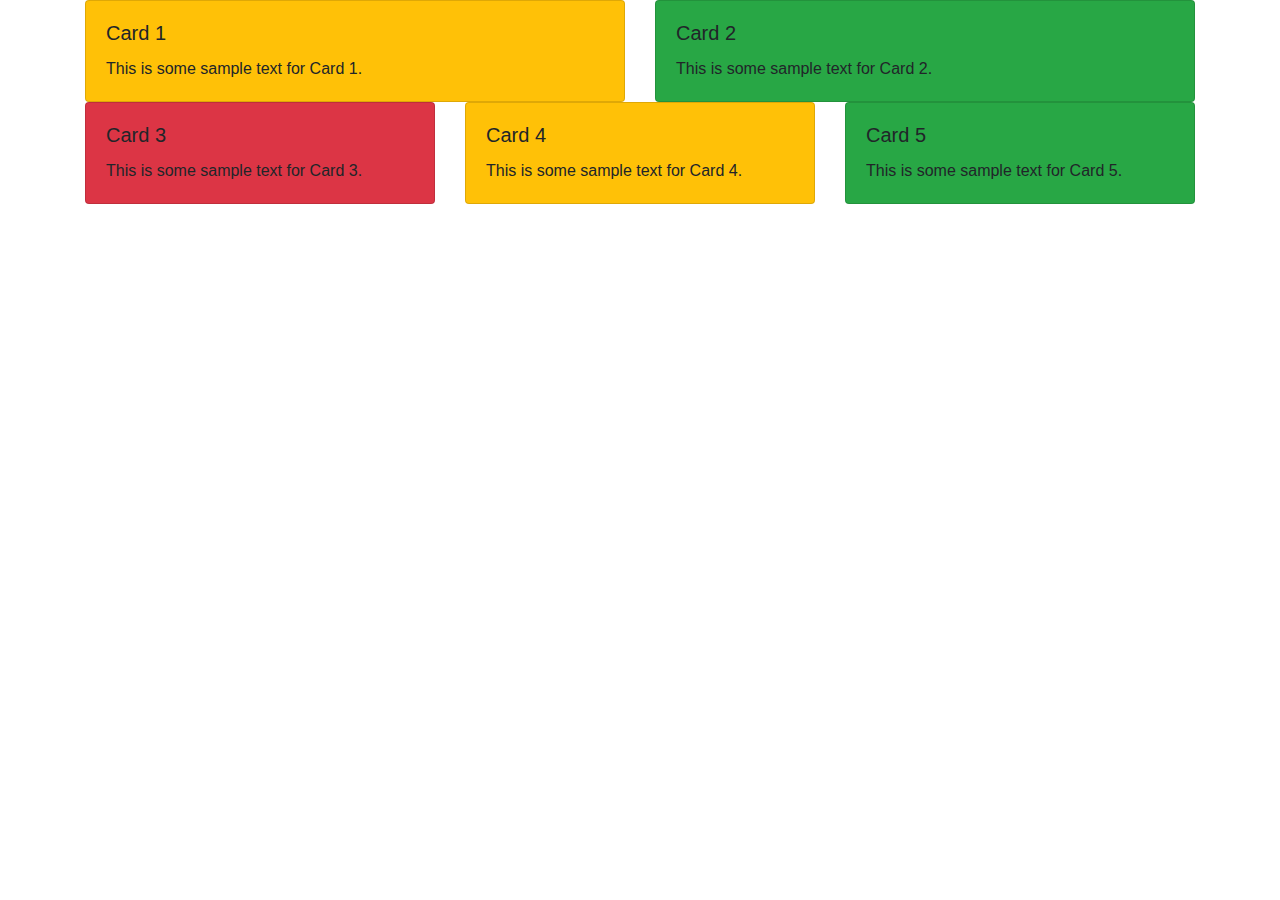
<file: BootStrap_Grid_Basics/index.html>
<!DOCTYPE html>
<html>

<head>
    <title>Bootstrap Grid Demo</title>
    <link rel="stylesheet" href="https://maxcdn.bootstrapcdn.com/bootstrap/4.0.0/css/bootstrap.min.css">
    <style>
        .card-color-1 {
            background-color: #FFC107;
        }

        .card-color-2 {
            background-color: #28A745;
        }

        .card-color-3 {
            background-color: #DC3545;
        }
    </style>
</head>

<body>
    <div class="container">
        <div class="row">
            <div class="col-md-6">
                <div class="card card-color-1">
                    <div class="card-body">
                        <h5 class="card-title">Card 1</h5>
                        <p class="card-text">This is some sample text for Card 1.</p>
                    </div>
                </div>
            </div>
            <div class="col-md-6">
                <div class="card card-color-2">
                    <div class="card-body">
                        <h5 class="card-title">Card 2</h5>
                        <p class="card-text">This is some sample text for Card 2.</p>
                    </div>
                </div>
            </div>
        </div>
        <div class="row">
            <div class="col-md-4">
                <div class="card card-color-3">
                    <div class="card-body">
                        <h5 class="card-title">Card 3</h5>
                        <p class="card-text">This is some sample text for Card 3.</p>
                    </div>
                </div>
            </div>
            <div class="col-md-4">
                <div class="card card-color-1">
                    <div class="card-body">
                        <h5 class="card-title">Card 4</h5>
                        <p class="card-text">This is some sample text for Card 4.</p>
                    </div>
                </div>
            </div>
            <div class="col-md-4">
                <div class="card card-color-2">
                    <div class="card-body">
                        <h5 class="card-title">Card 5</h5>
                        <p class="card-text">This is some sample text for Card 5.</p>
                    </div>
                </div>
            </div>
        </div>
    </div>
</body>

</html>
</file>
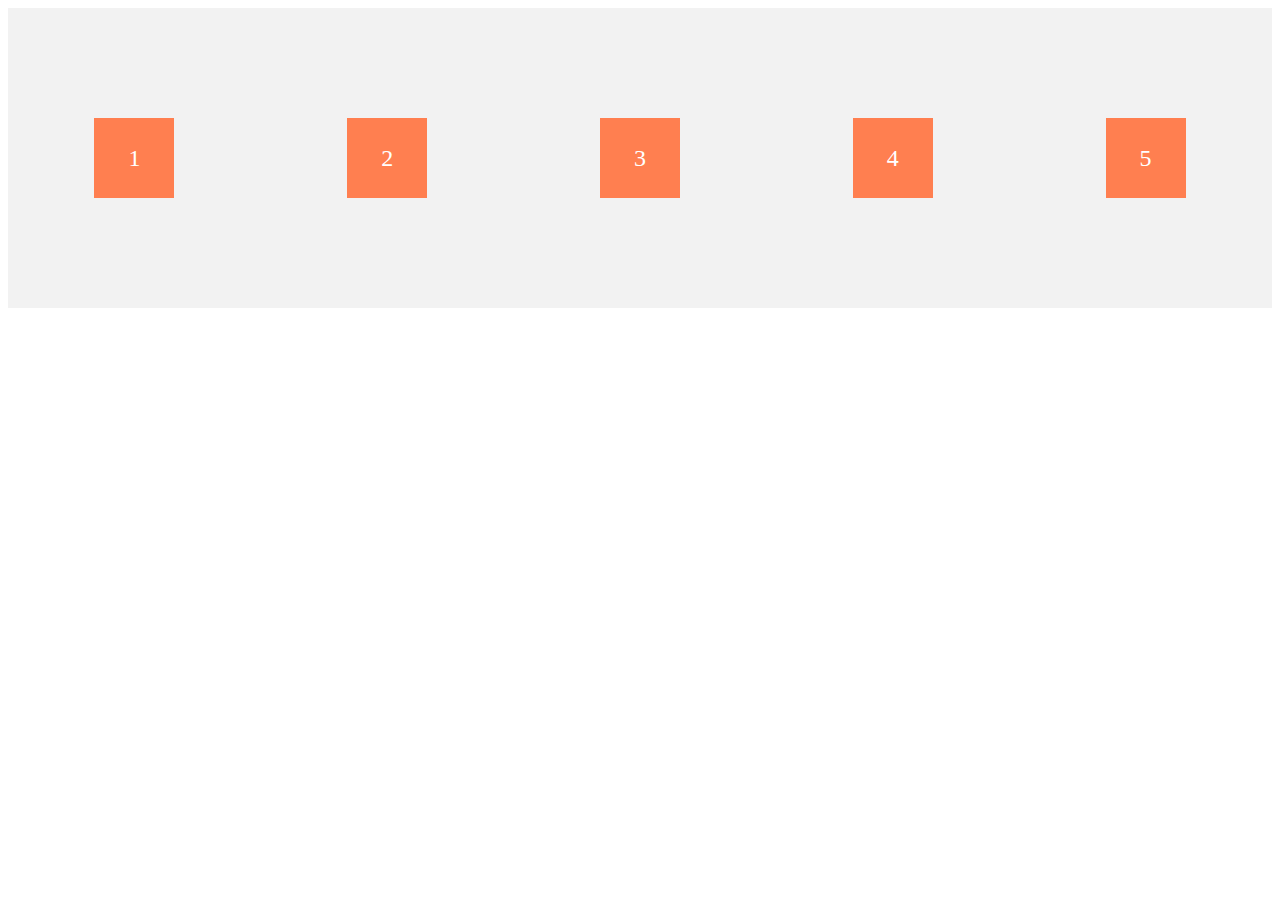
<file: FlexBoxBasicDesign/index.html>
<!DOCTYPE html>
<html lang="en">

<head>
    <meta charset="UTF-8">
    <meta name="viewport" content="width=device-width, initial-scale=1.0">
    <title>Document</title>
    <link rel="stylesheet" href="app.css">
</head>

<body>
    <div class="container">
        <div class="box">1</div>
        <div class="box">2</div>
        <div class="box">3</div>
        <div class="box">4</div>
        <div class="box">5</div>
    </div>

</body>

</html>
</file>
<file: FlexBoxBasicDesign/app.css>
.container {
    display: flex;
    justify-content: space-around;
    align-items: center;
    height: 300px;
    background-color: #f2f2f2;
}

.box {
    width: 80px;
    height: 80px;
    background-color: #ff7f50;
    color: #fff;
    font-size: 24px;
    text-align: center;
    line-height: 80px;
}
</file>
